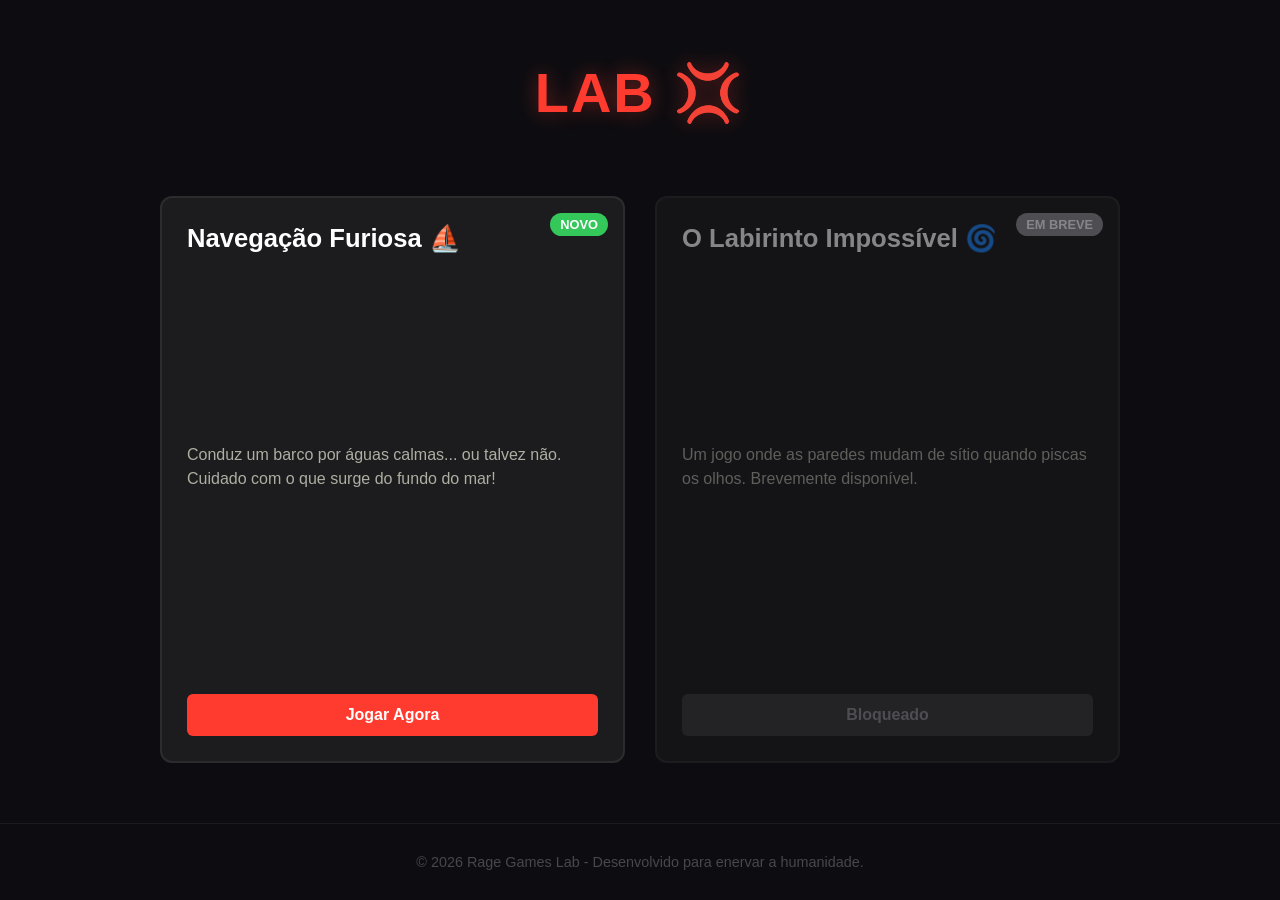
<file: index.html>
<!DOCTYPE html>
<html lang="pt">
<head>
    <meta charset="UTF-8">
    <meta name="viewport" content="width=device-width, initial-scale=1.0">
    <title>Rage Games Lab - Portal Oficial</title>
    <link rel="stylesheet" href="style.css">
</head>
<body>

    <header>
        <h1><!--Rage Games -->Lab 💢</h1>
        <p><!--A maior coleção de jogos injustos da internet. Joga por tua conta e risco.--></p>
    </header>

    <main class="contentor-jogos">
        
        <!-- JOGO 1: O BARCO -->
        <div class="cartao-jogo">
            <div class="badge">Novo</div>
            <h2>Navegação Furiosa ⛵</h2>
            <p>Conduz um barco por águas calmas... ou talvez não. Cuidado com o que surge do fundo do mar!</p>
            <a href="games/01-rage_boat/" class="botao-jogar">Jogar Agora</a>
        </div>

        <!-- JOGO 2: ESPAÇO PARA O PRÓXIMO JOGO (Exemplo Desativado) -->
        <div class="cartao-jogo bloqueado">
            <div class="badge bloqueado">Em breve</div>
            <h2>O Labirinto Impossível 🌀</h2>
            <p>Um jogo onde as paredes mudam de sítio quando piscas os olhos. Brevemente disponível.</p>
            <button class="botao-jogar" disabled>Bloqueado</button>
        </div>

    </main>

    <footer>
        <p>&copy; 2026 Rage Games Lab - Desenvolvido para enervar a humanidade.</p>
    </footer>

</body>
</html>
</file>
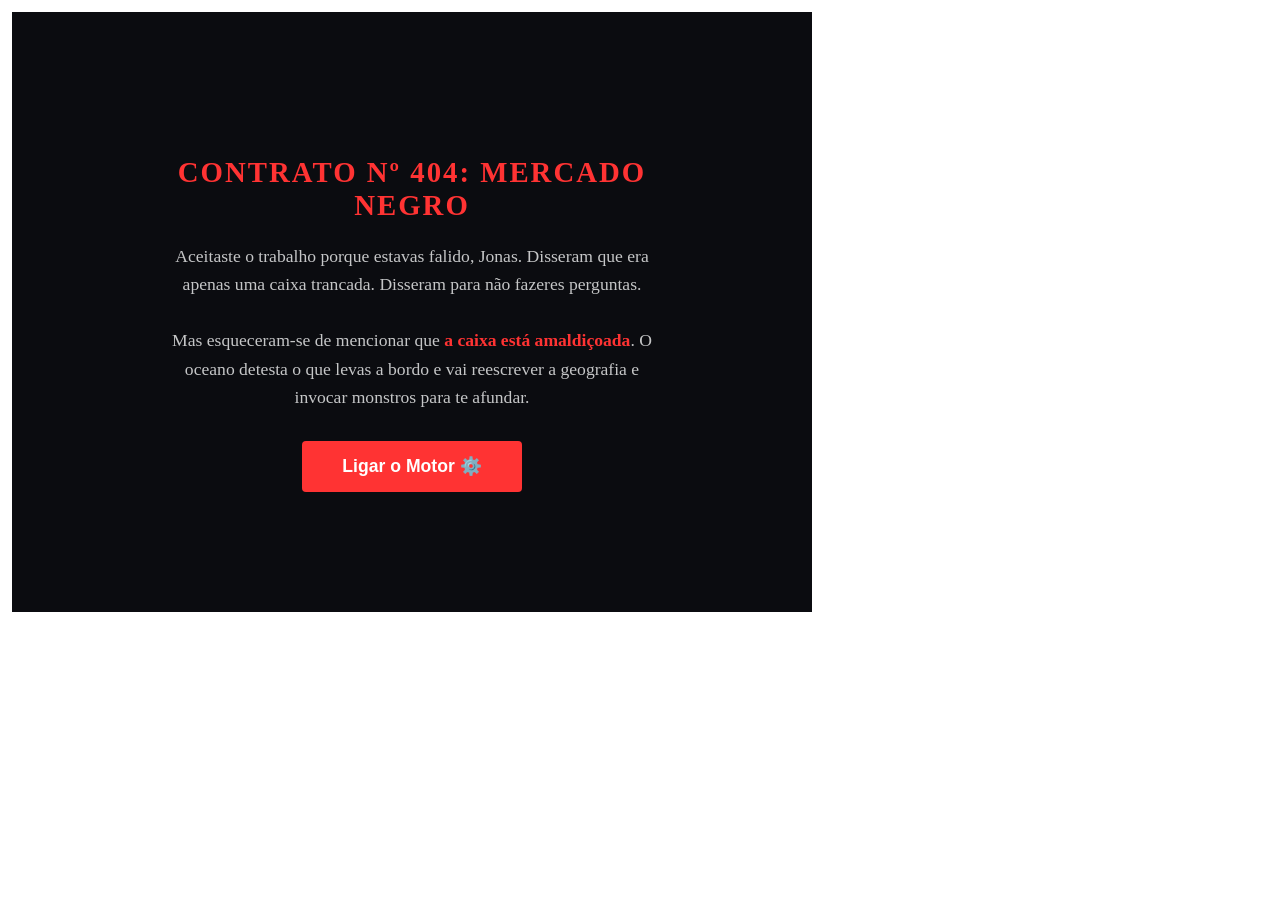
<file: games/01-rage_boat/index.html>
<body>

    <!-- Ecrã de Introdução da História -->
    <div id="ecraHistoria">
        <div class="caixa-texto">
            <h2>CONTRATO Nº 404: MERCADO NEGRO</h2>
            <p class="narrativa">
                Aceitaste o trabalho porque estavas falido, Jonas. Disseram que era apenas uma caixa trancada. 
                Disseram para não fazeres perguntas. 
                <br><br>
                Mas esqueceram-se de mencionar que <span class="destaque">a caixa está amaldiçoada</span>. 
                O oceano detesta o que levas a bordo e vai reescrever a geografia e invocar monstros para te afundar.
            </p>
            <button id="botaoComecar" onclick="iniciarAventura()">Ligar o Motor ⚙️</button>
        </div>
    </div>

    <!-- O Canvas do Jogo -->
    <canvas id="gameCanvas" width="800" height="600"></canvas>

    <!-- Estilos específicos da História (Podes mover para um CSS ou deixar na head) -->
    <style>
        #ecraHistoria {
            position: absolute;
            width: 800px;
            height: 600px;
            background-color: #0b0c10;
            display: flex;
            justify-content: center;
            align-items: center;
            z-index: 10;
            border: 4px solid #fff;
        }
        .caixa-texto {
            max-width: 500px;
            text-align: center;
            color: #fff;
            padding: 20px;
        }
        .caixa-texto h2 {
            color: #ff3333;
            font-size: 1.8rem;
            letter-spacing: 2px;
            margin-bottom: 20px;
        }
        .narrativa {
            font-size: 1.1rem;
            line-height: 1.6;
            color: #c5c6c7;
            margin-bottom: 30px;
        }
        .destaque {
            color: #ff3333;
            font-weight: bold;
        }
        #botaoComecar {
            background-color: #ff3333;
            color: white;
            border: none;
            padding: 15px 40px;
            font-size: 1.1rem;
            font-weight: bold;
            cursor: pointer;
            border-radius: 4px;
            transition: background 0.2s;
        }
        #botaoComecar:hover {
            background-color: #cc0000;
        }
    </style>

    <script src="niveis/nivel1.js"></script>
    <script src="niveis/nivel2.js"></script>
    <script src="game.js"></script>
</body>
</file>
<file: style.css>
/* Configurações Gerais */
* {
    margin: 0;
    padding: 0;
    box-sizing: border-box;
}

body {
    background-color: #0d0d11;
    color: #f5f5f7;
    font-family: 'Segoe UI', Tahoma, Geneva, Verdana, sans-serif;
    display: flex;
    flex-direction: column;
    min-height: 100vh;
    align-items: center;
}

/* Cabeçalho */
header {
    text-align: center;
    padding: 60px 20px 40px 20px;
}

header h1 {
    font-size: 3.5rem;
    color: #ff3b30;
    text-transform: uppercase;
    letter-spacing: 2px;
    margin-bottom: 10px;
    text-shadow: 0px 0px 20px rgba(255, 59, 48, 0.4);
}

header p {
    color: #8e8e93;
    font-size: 1.2rem;
}

/* Grelha de Jogos */
.contentor-jogos {
    display: grid;
    grid-template-columns: repeat(auto-fit, minmax(300px, 1fr));
    gap: 30px;
    width: 100%;
    max-width: 1000px;
    padding: 20px;
    flex: 1;
}

/* Cartão do Jogo */
.cartao-jogo {
    background-color: #1c1c1e;
    border: 2px solid #2c2c2e;
    border-radius: 12px;
    padding: 25px;
    position: relative;
    display: flex;
    flex-direction: column;
    justify-content: space-between;
    transition: transform 0.2s, border-color 0.2s;
}

.cartao-jogo:hover {
    transform: translateY(-5px);
    border-color: #ff3b30;
}

.cartao-jogo.bloqueado {
    opacity: 0.5;
}

.cartao-jogo.bloqueado:hover {
    transform: none;
    border-color: #2c2c2e;
}

.cartao-jogo h2 {
    font-size: 1.6rem;
    margin-bottom: 12px;
    color: #ffffff;
}

.cartao-jogo p {
    color: #aeaea3;
    font-size: 1rem;
    line-height: 1.5;
    margin-bottom: 25px;
}

/* Badges (Etiquetas) */
.badge {
    position: absolute;
    top: 15px;
    right: 15px;
    background-color: #34c759;
    color: #fff;
    padding: 4px 10px;
    font-size: 0.8rem;
    font-weight: bold;
    border-radius: 20px;
    text-transform: uppercase;
}

.badge.bloqueado {
    background-color: #8e8e93;
}

/* Botão */
.botao-jogar {
    display: block;
    text-align: center;
    background-color: #ff3b30;
    color: #ffffff;
    text-decoration: none;
    font-weight: bold;
    padding: 12px;
    border-radius: 6px;
    border: none;
    font-size: 1rem;
    cursor: pointer;
    transition: background-color 0.2s;
}

.botao-jogar:hover:not(:disabled) {
    background-color: #d12c22;
}

.botao-jogar:disabled {
    background-color: #3a3a3c;
    color: #8e8e93;
    cursor: not-allowed;
}

/* Rodapé */
footer {
    padding: 30px 20px;
    color: #48484a;
    font-size: 0.9rem;
    text-align: center;
    width: 100%;
    border-top: 1px solid #1c1c1e;
    margin-top: 40px;
}
</file>
